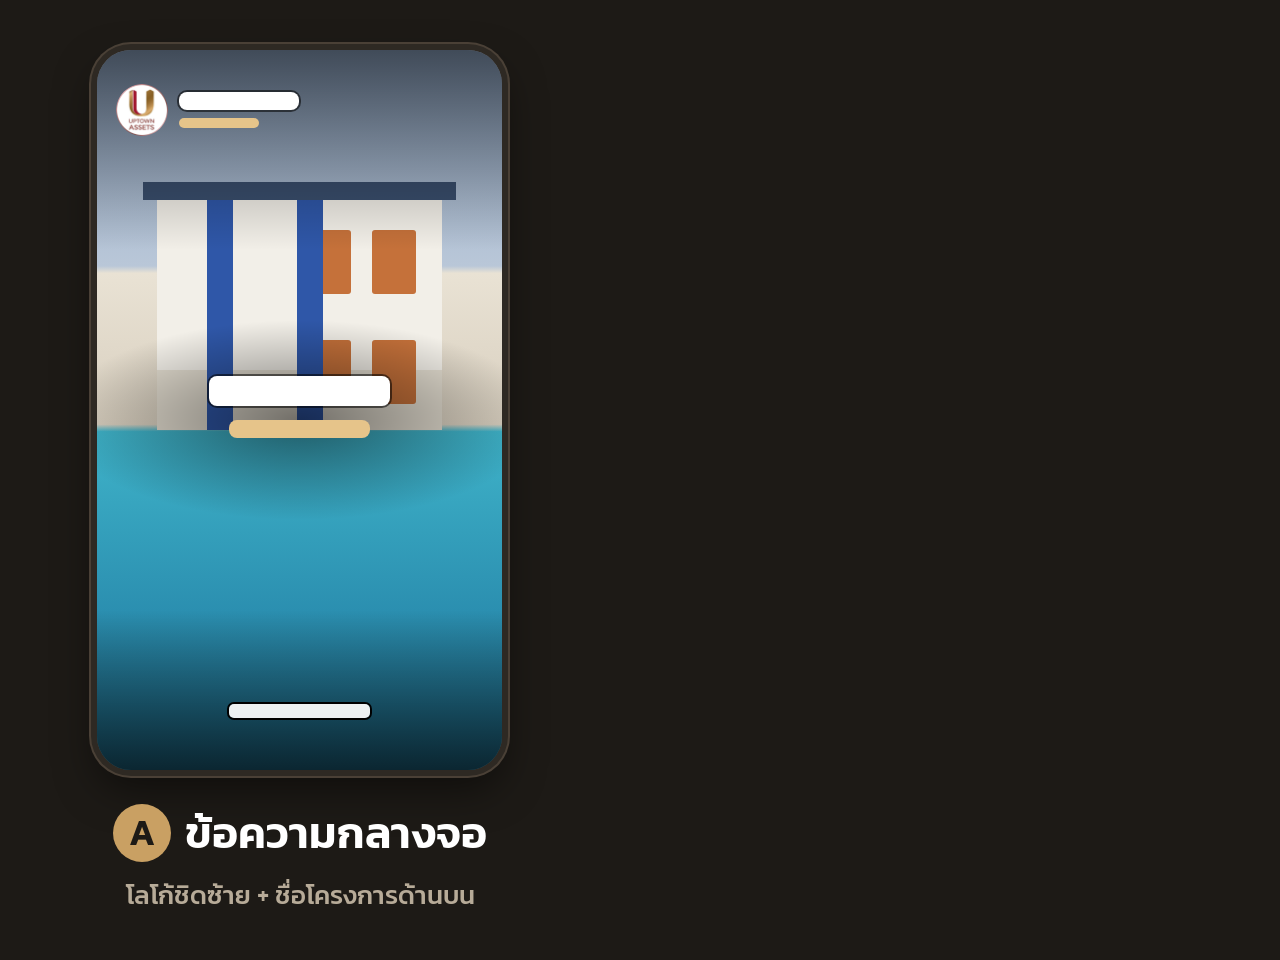
<file: brand/layouts/thumbs.html>
<!DOCTYPE html>
<html lang="th"><head><meta charset="utf-8"><style>
@font-face { font-family: "Kanit"; src: url("../fonts/kanit/Kanit-SemiBold.ttf"); font-weight: 600; }
@font-face { font-family: "Kanit"; src: url("../fonts/kanit/Kanit-Medium.ttf"); font-weight: 500; }
html,body{margin:0;background:#1d1a16}
.t{display:none;width:600px;height:960px;position:relative;background:#1d1a16;font-family:Kanit}
.t.on{display:block}
/* phone screen 405x720 = 1080x1920 x 0.375 */
.s{position:absolute;left:97px;top:50px;width:405px;height:720px;border-radius:34px;overflow:hidden;
   box-shadow:0 0 0 6px #2e2923,0 0 0 8px #4a4036,0 18px 40px rgba(0,0,0,.5);
   background:linear-gradient(180deg,#8fa6c4 0%,#b9c7d8 30%,#e9e2d4 31%,#d8cfbf 52%,#3fb3c9 53%,#2b8fb0 78%,#1f6d8c 100%)}
.house{position:absolute;left:60px;top:150px;width:285px;height:230px;background:#f2efe8;box-shadow:inset 0 -60px 0 #e3ddd0}
.house:before{content:"";position:absolute;left:-14px;right:-14px;top:-18px;height:18px;background:#3a4f6e}
.house i{position:absolute;width:44px;height:64px;background:#c5713a;border-radius:3px}
.blue{position:absolute;top:150px;width:26px;height:230px;background:#2f57a8}
.tb{position:absolute;left:0;right:0;top:0;height:200px;background:linear-gradient(rgba(0,0,0,.55),rgba(0,0,0,0))}
.bb{position:absolute;left:0;right:0;bottom:0;height:290px;background:linear-gradient(rgba(0,0,0,0),rgba(0,0,0,.65))}
.mb{position:absolute;left:0;right:0;top:270px;height:200px;background:radial-gradient(ellipse 60% 50% at 50% 50%,rgba(0,0,0,.5),rgba(0,0,0,0))}
.b{position:absolute;border-radius:8px}
.w{background:#fff;box-shadow:0 0 0 2px rgba(0,0,0,.55)}
.g{background:#e6c48a}
.gp{background:#c9a063;border-radius:999px}
.cap{background:rgba(255,255,255,.92);box-shadow:0 0 0 2px #000;border-radius:5px}
.logo{position:absolute;width:52px;height:52px;border-radius:50%;background:url(../logo.png) center/100% 100%}
.bar{position:absolute;width:4px;background:#c9a063;border-radius:2px}
.lbl{position:absolute;left:0;right:0;top:800px;text-align:center}
.lbl .k{display:inline-block;width:58px;height:58px;line-height:56px;border-radius:50%;background:#c9a063;color:#1d1a16;font-weight:600;font-size:36px;vertical-align:middle;margin-right:14px}
.lbl .n{color:#fff;font-weight:600;font-size:44px;vertical-align:middle}
.lbl .d{color:#b7ab98;font-weight:500;font-size:26px;margin-top:10px}
</style></head><body>
<template id="photo"><div class="house"><i style="left:150px;top:30px"></i><i style="left:215px;top:30px"></i><i style="left:150px;top:140px"></i><i style="left:215px;top:140px"></i></div><div class="blue" style="left:110px"></div><div class="blue" style="left:200px"></div></template>

<!-- A centre -->
<div class="t" id="A"><div class="s"><div class="ph"></div><div class="tb"></div><div class="mb"></div><div class="bb" style="height:160px"></div>
  <div class="logo" style="left:19px;top:34px"></div>
  <div class="b w" style="left:82px;top:42px;width:120px;height:18px"></div>
  <div class="b g" style="left:82px;top:68px;width:80px;height:10px"></div>
  <div class="b w" style="left:112px;top:326px;width:181px;height:30px"></div>
  <div class="b g" style="left:132px;top:370px;width:141px;height:18px"></div>
  <div class="b cap" style="left:132px;top:654px;width:141px;height:14px"></div>
</div><div class="lbl"><span class="k">A</span><span class="n">ข้อความกลางจอ</span><div class="d">โลโก้ชิดซ้าย + ชื่อโครงการด้านบน</div></div></div>

<!-- B top + bottom, left, no logo -->
<div class="t" id="B"><div class="s"><div class="ph"></div><div class="tb"></div><div class="bb"></div>
  <div class="bar" style="left:22px;top:42px;height:28px"></div>
  <div class="b w" style="left:32px;top:44px;width:150px;height:24px"></div>
  <div class="b g" style="left:32px;top:82px;width:96px;height:12px"></div>
  <div class="b cap" style="left:22px;top:572px;width:141px;height:14px"></div>
  <div class="b w" style="left:22px;top:604px;width:170px;height:30px"></div>
  <div class="b g" style="left:22px;top:654px;width:200px;height:18px"></div>
</div><div class="lbl"><span class="k">B</span><span class="n">ข้อความบนและล่าง</span><div class="d">ไม่มีโลโก้ · ชิดซ้ายทั้งบนและล่าง</div></div></div>

<!-- C bottom -->
<div class="t" id="C"><div class="s"><div class="ph"></div><div class="tb"></div><div class="bb"></div>
  <div class="logo" style="left:19px;top:34px"></div>
  <div class="b w" style="left:82px;top:42px;width:120px;height:18px"></div>
  <div class="b g" style="left:82px;top:68px;width:80px;height:10px"></div>
  <div class="b cap" style="left:132px;top:572px;width:141px;height:14px"></div>
  <div class="b w" style="left:117px;top:604px;width:171px;height:30px"></div>
  <div class="b g" style="left:102px;top:654px;width:201px;height:18px"></div>
</div><div class="lbl"><span class="k">C</span><span class="n">ข้อความล่าง</span><div class="d">โลโก้ชิดซ้าย + ชื่อโครงการด้านบน</div></div></div>

<script>
const tp=document.getElementById('photo').innerHTML;
document.querySelectorAll('.ph').forEach(p=>p.outerHTML=tp);
document.getElementById((location.hash||'#A').slice(1)).classList.add('on');
</script></body></html>
</file>
